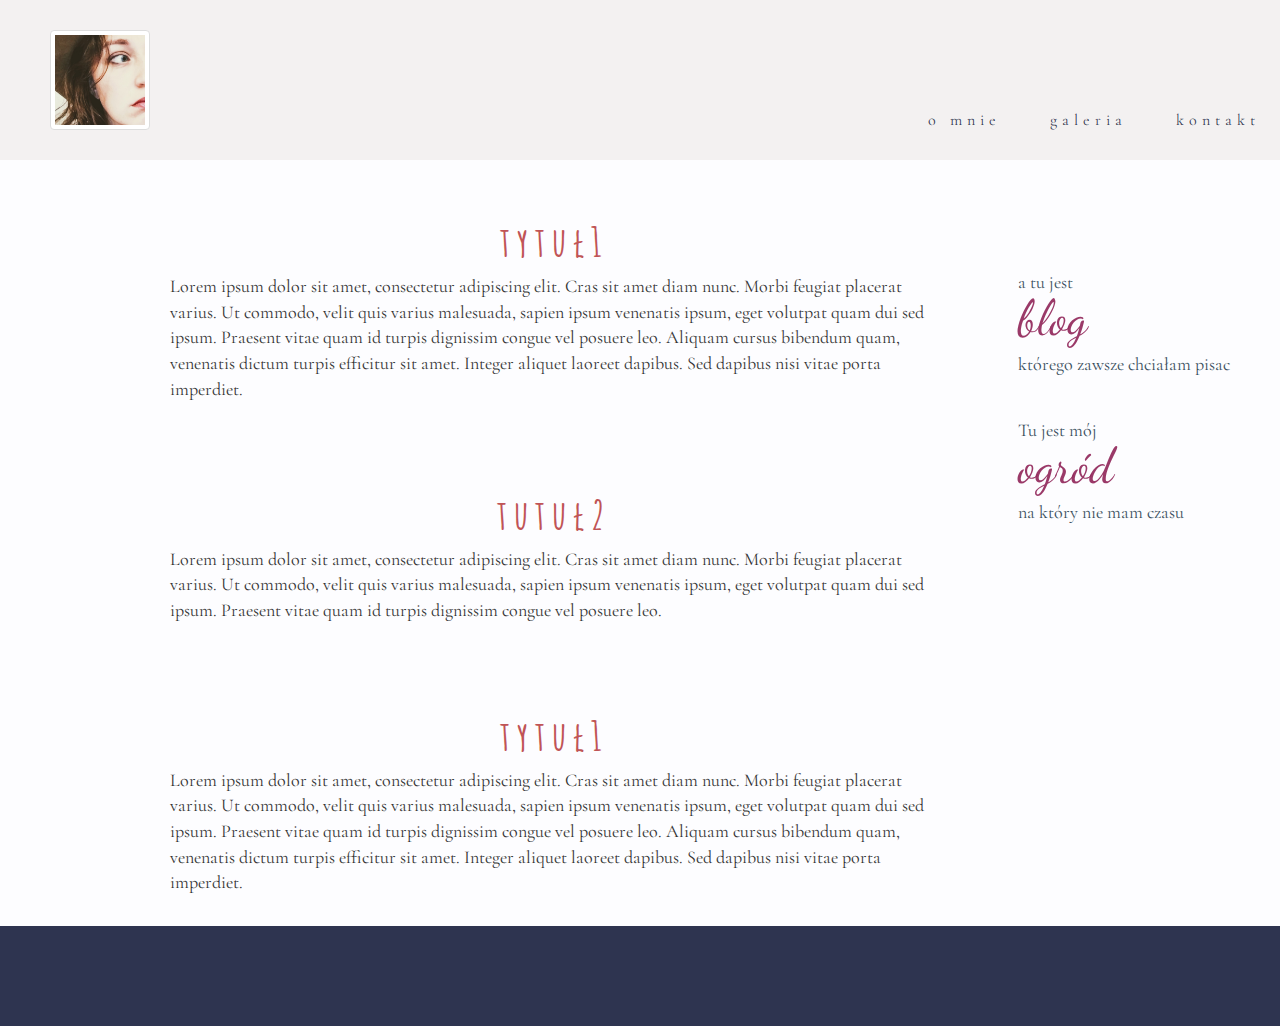
<file: index.html>
<!DOCTYPE html>
<html lang="pl">
<head>
    <meta charset="UTF-8">
    <title>Kamila Bartków</title>

    <link rel="stylesheet" href="https://maxcdn.bootstrapcdn.com/bootstrap/3.3.7/css/bootstrap.min.css">
    <link href="https://fonts.googleapis.com/css?family=Amatic+SC" rel="stylesheet">
    <link href="https://fonts.googleapis.com/css?family=Cormorant+Garamond" rel="stylesheet">
    <link href="https://fonts.googleapis.com/css?family=Cormorant+Garamond|Dancing+Script" rel="stylesheet">
    <link rel="stylesheet" href="css/style.css">
</head>
<body>
<header>
    <img src="images/profile picture-details.jpg" alt="my profile picture" class="img-thumbnail">
    <nav>
        <ul>
            <li>
                <a href="#">o mnie</a>
            </li>
            <li>
                <a href="#">galeria</a>
            </li>
            <li>
            <a href="#">kontakt</a>
            </li>
        </ul>
    </nav>
</header>
<div class="conteiner">
    <main>
        <article>
        <h1>tytuł1</h1>
        <p> Lorem ipsum dolor sit amet, consectetur adipiscing elit.
            Cras sit amet diam nunc. Morbi feugiat placerat varius.
            Ut commodo, velit quis varius malesuada, sapien ipsum venenatis ipsum,
            eget volutpat quam dui sed ipsum. Praesent vitae quam id turpis dignissim
            congue vel posuere leo. Aliquam cursus bibendum quam, venenatis dictum
            turpis efficitur sit amet. Integer aliquet laoreet dapibus.
            Sed dapibus nisi vitae porta imperdiet.
        </p>
        </article>

        <article>
            <h1>tutuł2</h1>
            <p>
                Lorem ipsum dolor sit amet, consectetur adipiscing elit.
                Cras sit amet diam nunc. Morbi feugiat placerat varius.
                Ut commodo, velit quis varius malesuada, sapien ipsum venenatis ipsum,
                eget volutpat quam dui sed ipsum. Praesent vitae quam id turpis dignissim
                congue vel posuere leo.
            </p>
        </article>
        <article>
            <h1>tytuł1</h1>
            <p> Lorem ipsum dolor sit amet, consectetur adipiscing elit.
                Cras sit amet diam nunc. Morbi feugiat placerat varius.
                Ut commodo, velit quis varius malesuada, sapien ipsum venenatis ipsum,
                eget volutpat quam dui sed ipsum. Praesent vitae quam id turpis dignissim
                congue vel posuere leo. Aliquam cursus bibendum quam, venenatis dictum
                turpis efficitur sit amet. Integer aliquet laoreet dapibus.
                Sed dapibus nisi vitae porta imperdiet.
            </p>
        </article>
    </main>
    <aside>
        <article>
            <p>Tu jest mój <br> <a href="#"> <span>ogród</span> </a> <br> na który nie mam czasu</p>
            <p>a tu jest <br> <a href="#"><span>blog</span></a> <br> którego zawsze chciałam pisac</p>
        </article>

    </aside>
</div>

<footer></footer>
</body>
</html>
</file>
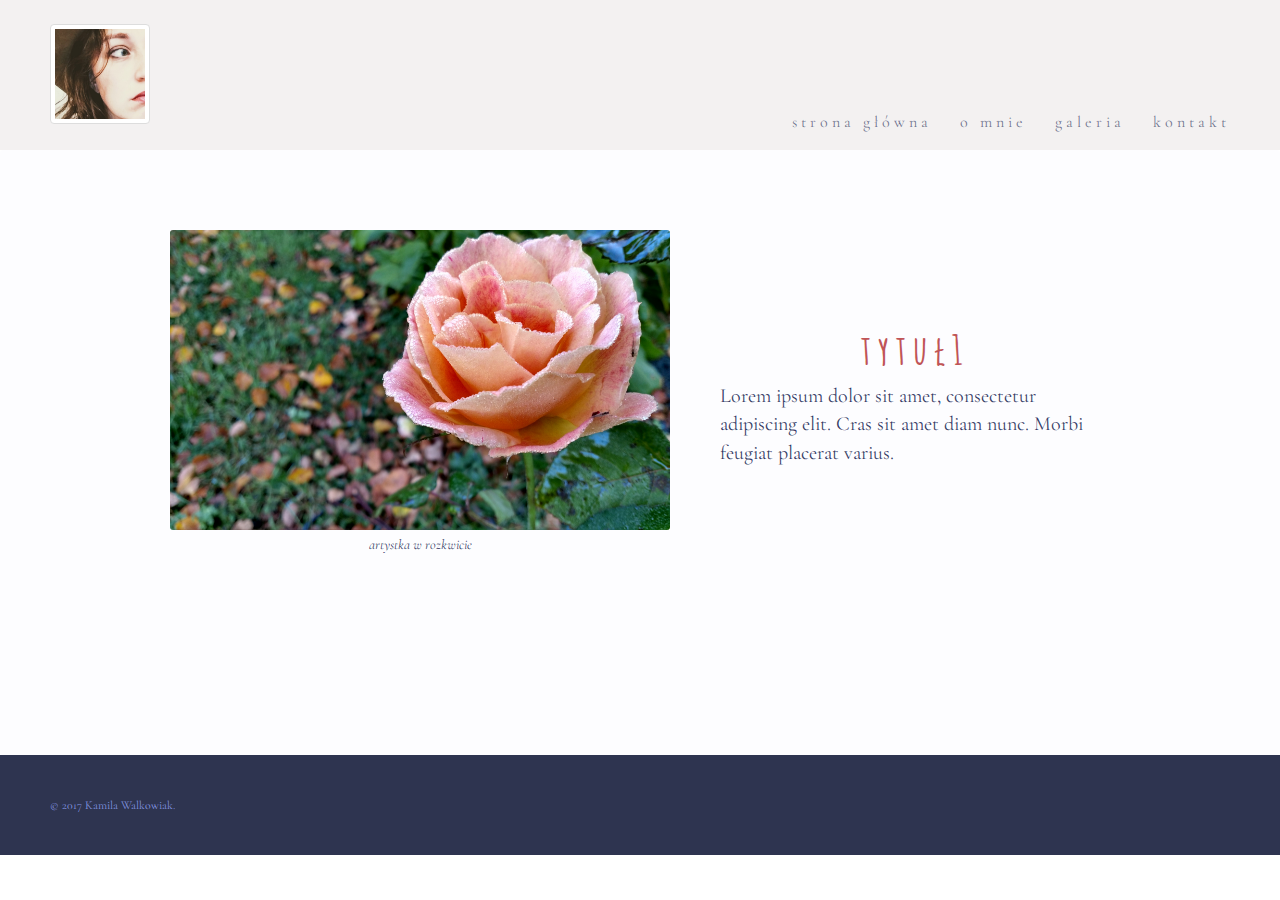
<file: about_me.html>
<!DOCTYPE html>
<html lang="pl">
<head>
    <meta charset="UTF-8">
    <title>Kamila Bartków</title>

    <link rel="stylesheet" href="https://maxcdn.bootstrapcdn.com/bootstrap/3.3.7/css/bootstrap.min.css">
    <link href="https://fonts.googleapis.com/css?family=Amatic+SC" rel="stylesheet">
    <link href="https://fonts.googleapis.com/css?family=Cormorant+Garamond" rel="stylesheet">
    <link href="https://fonts.googleapis.com/css?family=Cormorant+Garamond|Dancing+Script" rel="stylesheet">
    <link rel="stylesheet" href="css/style_about_me.css">
</head>
<body>
<header>
    <a href="index.html"><img src="images/profile picture-details.jpg" alt="my profile picture" class="img-thumbnail"></a>
    <nav>
        <ul>
            <li>
                <a href="index.html">strona główna</a>
            </li>
            <li>
                <a href="about_me.html">o mnie</a>
            </li>
            <li>
                <a href="gallery.html">galeria</a>
            </li>
            <li>
                <a href="contact.html">kontakt</a>
            </li>
        </ul>
    </nav>
</header>
    <main>
        <figure>
            <img src="images/rose.jpg" alt="zdjęcie przedstawiające różową różę na tle opadłych liści">
            <figcaption>artystka w rozkwicie</figcaption>
        </figure>
        <article>
            <h1>tytuł1</h1>
            <p> Lorem ipsum dolor sit amet, consectetur adipiscing elit.
                Cras sit amet diam nunc. Morbi feugiat placerat varius.
            </p>
        </article>
    </main>
<footer>
    <small>&copy 2017 Kamila Walkowiak.</small>
</footer>
</body>
</html>
</file>
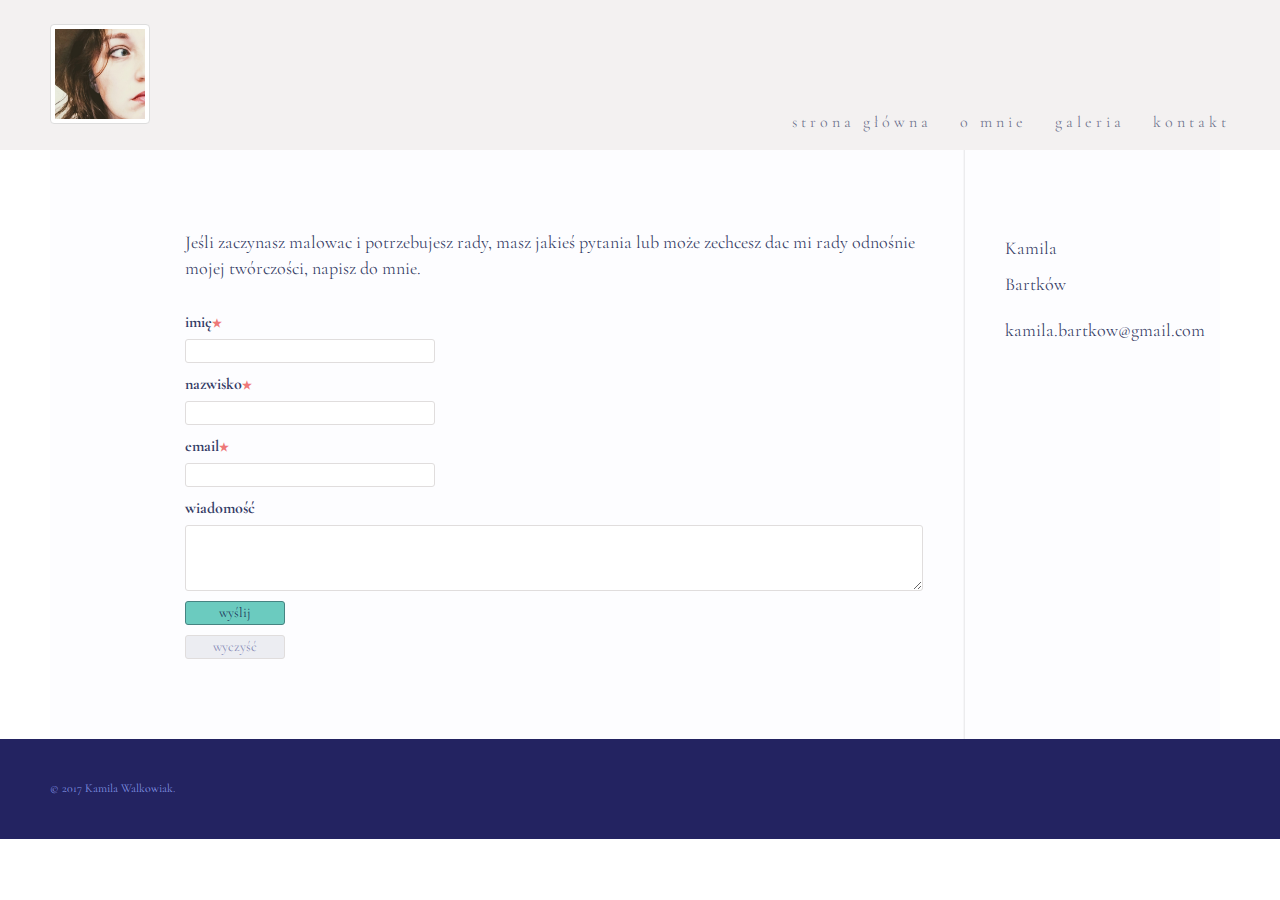
<file: contact.html>
<!DOCTYPE html>
<html lang="pl">
<head>
    <meta charset="UTF-8">
    <title>Kamila Bartków</title>

    <link rel="stylesheet" href="https://maxcdn.bootstrapcdn.com/bootstrap/3.3.7/css/bootstrap.min.css">
    <link href="https://fonts.googleapis.com/css?family=Amatic+SC" rel="stylesheet">
    <link href="https://fonts.googleapis.com/css?family=Cormorant+Garamond" rel="stylesheet">
    <link href="https://fonts.googleapis.com/css?family=Cormorant+Garamond|Dancing+Script" rel="stylesheet">
    <link rel="stylesheet" href="css/contact.css">
</head>

<body>
<header>
    <a href="index.html"><img src="images/profile picture-details.jpg" alt="my profile picture" class="img-thumbnail"></a>
    <nav>
        <ul>
            <li>
                <a href="index.html">strona główna</a>
            </li>
            <li>
                <a href="about_me.html">o mnie</a>
            </li>
            <li>
                <a href="gallery.html">galeria</a>
            </li>
            <li>
                <a href="contact.html">kontakt</a>
            </li>
        </ul>
    </nav>
</header>
<div class="container">
        <main>
            <article>
                <p>Jeśli zaczynasz malowac i potrzebujesz rady, masz jakieś pytania lub może zechcesz dac mi rady odnośnie mojej twórczości, napisz do mnie. </p>
                <form action=""method="">
                    <label for="imie">imię<span class="star">&#x2605;</span></label>
                    <input name="imie" type="text" id="imie" class="shorter_input" value="" required>
                    <label for="nazwisko">nazwisko<span class="star">&#x2605;</span></label>
                    <input name="nazwisko" type="text" id="nazwisko" class="shorter_input" value="">
                    <label for="email">email<span class="star">&#x2605;</span></label>
                    <input name="email" type="email" id="email" class="shorter_input" value="" required>
                    <label for="wiadomość">wiadomość</label>
                    <textarea name="wiadomość" id="wiadomość" placeholder="" rows="3" cols="20"></textarea>
                    <input type="submit" class="button" value="wyślij">
                    <input type="reset" class="button" value="wyczyść">
                </form>
            </article>
        </main>
    <aside>
        <article>
            <p>Kamila<br>Bartków</p>
            <p>kamila.bartkow@gmail.com</p>
        </article>
    </aside>
</div>
<footer>
    <small>&copy 2017 Kamila Walkowiak.</small>
</footer>
</body>
</html>
</file>
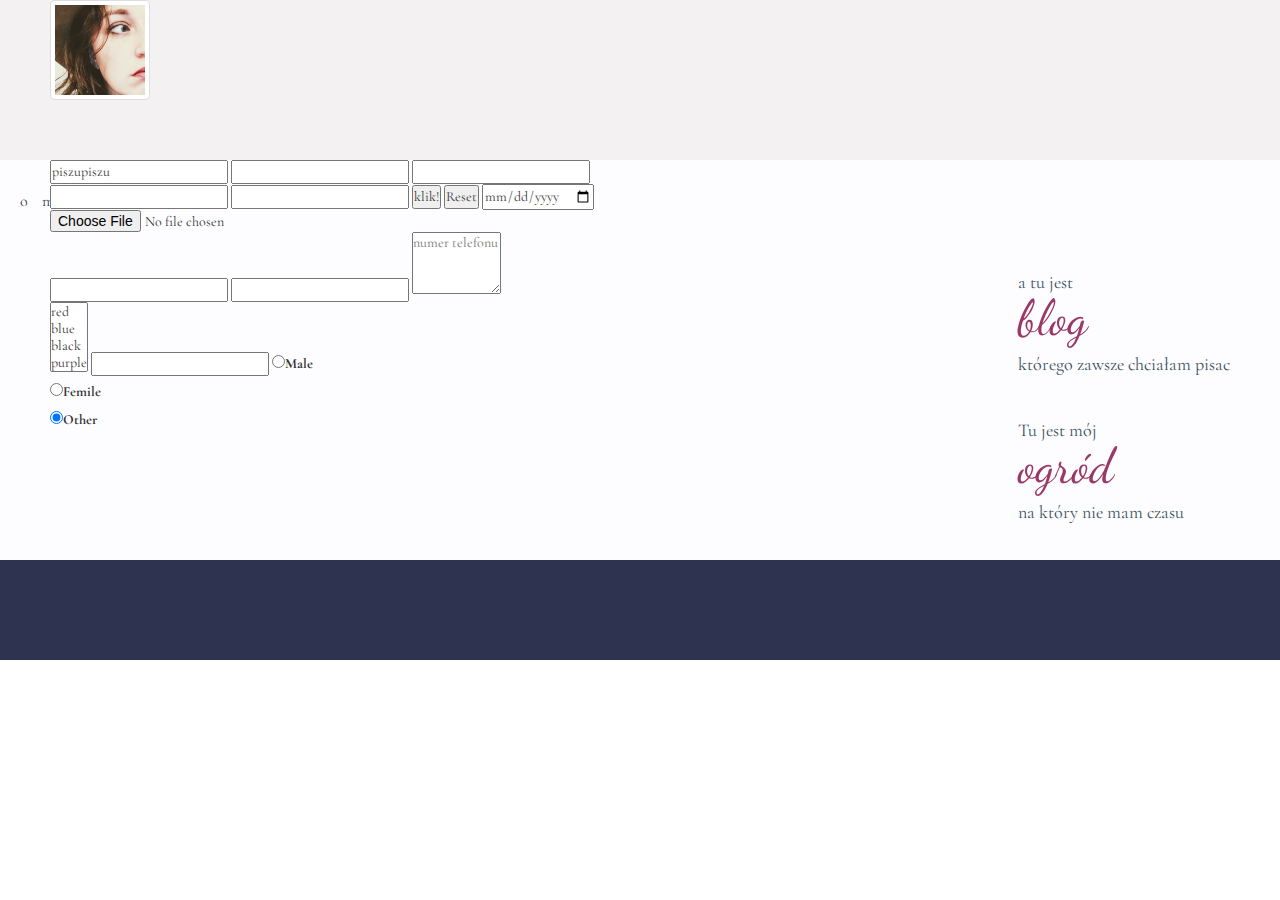
<file: kontakt.html>
<!DOCTYPE html>
<html lang="pl">
<head>
    <meta charset="UTF-8">
    <title>Kamila Bartków</title>
    <link rel="stylesheet" href="css/style.css">
    <link rel="stylesheet" href="https://maxcdn.bootstrapcdn.com/bootstrap/3.3.7/css/bootstrap.min.css">
    <link href="https://fonts.googleapis.com/css?family=Amatic+SC" rel="stylesheet">
    <link href="https://fonts.googleapis.com/css?family=Cormorant+Garamond" rel="stylesheet">
    <link href="https://fonts.googleapis.com/css?family=Cormorant+Garamond|Dancing+Script" rel="stylesheet">
</head>
<body>
<header>
    <img src="images/profile picture-details.jpg" alt="my profile picture" class="img-thumbnail">
    <nav>
        <ul>
            <li>
                <a href="#">o mnie</a>
            </li>
            <li>
                <a href="#">galeria</a>
            </li>
            <li>
            <a href="#">kontakt</a>
            </li>
        </ul>
    </nav>
</header>
<div class="conteiner">
    <main>
        <form action=""method="">
            <input name="" type="text" value="piszupiszu" required>
            <input name="" type="password">
            <input name="" type="email"><label></label><br>
            <input name="" type="text">
            <input name="" type="tel" required>
            <input name="" type="submit" value="klik!" required>
            <input name="" type="reset">
            <input name="" type="date">
            <input name="" type="file">
            <input name="" type="number">
            <input name="" type="wiek">
            <textarea name="takietam" type="tel" placeholder="numer telefonu" rows="3" cols="9"></textarea>
        </form>

        <select name="" required multiple>
            <option value="">red</option>
            <option value="">blue</option>
            <option value="">black</option>
            <option value="">purple</option>
            <option value="">green</option>
            <option value="">red</option>
            <option value="">blue</option>
            <option value="">black</option>
            <option value="">purple</option>
            <option value="">green</option>
        </select>

        <input list="kwiaty" name="kwiaty">
        <datalist id="kwiaty">
            <option value="maki">maki</option>
            <option value="orliki">orliki</option>
            <option vanamelue="piwonie">piwonie</option>
        </datalist>

        <input type="radio" name="gender" value="male" checked><label>Male</label><br>
        <input type="radio" name="gender" value="female" required checked><label>Femile</label><br>
        <input type="radio" name="gender" value="other" checked><label>Other</label<br> <!--zamiast br moge zrobic before-->

    </main>
    <aside>
        <article>
            <p>Tu jest mój <br> <a href="#"> <span>ogród</span> </a> <br> na który nie mam czasu</p>
            <p>a tu jest <br> <a href="#"><span>blog</span></a> <br> którego zawsze chciałam pisac</p>
        </article>

    </aside>
</div>

<footer></footer>
</body>
</html>
</file>
<file: css/style.css>
* {
    margin: 0;
    padding: 0;
    box-sizing: border-box;
    font-family: 'Cormorant Garamond', serif;
}

header {
    height: 160px;
    background-color: rgba(235, 232, 232, 0.59);
    display: flex;
    justify-content: space-between;
    align-items: center;
}

header nav ul li a:hover {
    color: red;
}

/*textarea::placeholder{
    padding-left: 30px;
}

textarea {
    padding-left: 10px;
}

input[type="radio"] {


}

input:required + label::after {
    content:"*";
    color:red;
}

main form input[type="email"]:invalid {
    content: "!!!";
    color: red;
}

input:valid + label::after {
    color: #0fff51;
}

select {
    width: 300px;
}

option {
    font-size: 20px;
    padding: 10px;
}


main article:first-child h1 {
    color: aqua;
}

h1::before {
    content: "+";
    color: darkgreen;
    margin-right: 1rem;
}

main article:nth-child(2) {
    color: #ff0725;
}

main article:last-child p{
    font-size: 40px;
    }*/

main article {
    padding: 50px 40px 20px 120px;
    font-size: 18px;

}

header img {
    width: 100px;
    height: 100px;
    margin-left: 50px;
    /*margin-left: 50px;
    float: left;
    margin-bottom: 30px;
    margin-top: 30px;*/
}

nav {
    /*height: 100px;
    float: right;
    margin-right: 50px;
    margin-bottom: 30px;
    margin-top: 30px;*/
    letter-spacing: 5px;
    font-family: 'Amatic SC', cursive;
    font-size: 16px;
}

ul {
    list-style-type: none;
    /*!*padding: 31px 0;*/
    padding: 80px 0 0;
}

li {
    padding: 10px 20px 0;
    display: inline-block;
    border-radius: 5px;
}

a {
    text-decoration: none;
}

nav a {
    color: rgba(17, 24, 56, 0.88);
}

.conteiner {
    /*margin: 0 50px;*/
    height: auto;
    padding: 0 50px;
    text-align: left;
    background-color: #FDFDFF;
    display: flex;
    align-items: stretch;
}

main {
    /*height: 100%;
    width: 75%;
    float: left;*/
    background-color: #FDFDFF;
    border-radius: 3px 0 0 3px;
    flex: 4;
    display: flex;
    flex-direction: column;
}

main h1 {
    text-align: center;
    font-family: 'Amatic SC', cursive;
    font-size: 40px;
    font-weight: 800;
    letter-spacing: 7px;
    margin: 0px;
    padding: 10px 0;
    color: #c05456;
}

}

aside {
    /*height: 100%;
    width: 25%;
    float: right*/;
    background-color: #FDFDFF;
    border-radius: 0 3px 3px 0;
    border-left: 2px rgba(0, 0, 0, 0.04) ridge;
    text-align: left;
    flex: 1;
    display: flex;
    flex-direction: column;
}

aside article {
    padding-left: 40px;
    padding-top: 104px;
    font-size: 18px;
    color: rgb(56, 78, 92);
    line-height: 2em;
    display: flex;
    flex-direction: column-reverse;
}

aside p {
    padding-bottom: 20px;
}



aside span {
    color: rgba(143, 36, 88, 0.9);
    font-size: 50px;
    font-family: 'Dancing Script', cursive;
    font-weight: lighter;

}


footer {
    height: 100px;
    background-color: rgba(17, 24, 56, 0.88);
    clear: both;
    justify-content: flex-end;
}
</file>
<file: css/style_about_me.css>
* {
    box-sizing: border-box;
    font-family: 'Cormorant Garamond', serif;
    color: rgba(15, 23, 75, 0.85);
}

header {
    height: 150px;
    background-color: rgba(235, 232, 232, 0.59);
    display: flex;
    justify-content: space-between;
    align-items: flex-end;
}

header img {
    width: 100px;
    height: 100px;
    margin-left: 50px;
    margin-bottom: 26px;
}

nav {
    letter-spacing: 4px;
    font-family: 'Amatic SC', cursive;
    font-size: 16px;
}

ul {
    list-style-type: none;
    margin-right: 50px;
    margin-bottom: 16px;
}

li {
    display: inline-block;
    padding-left: 20px;
}


a:link, a:visited, a:hover, a:active {
    text-decoration: none;
}

a:hover, a:active {
    color: rgba(33, 49, 160, 0.95);
}

nav a {
    color: rgba(15, 23, 75, 0.6);
}


main {
height: auto;
    /*padding: 80px 50px;*/
    padding-top: 80px;
    padding-right: 170px;
    padding-left: 170px;
    padding-bottom: 200px;
text-align: left;
background-color: #FDFDFF;
display: flex;
border-radius: 3px;
align-items: center;
justify-content: space-between;
}

main img {
    height: 300px;
    max-width: 500px;
    border-radius: 3px;
}

figcaption {
    font-style: italic;
    margin-top: 5px;
    text-align: center;
}

main h1 {
    text-align: center;
    font-family: 'Amatic SC', cursive;
    font-size: 40px;
    font-weight: 800;
    letter-spacing: 7px;
    /*padding: 10px 0;*/
    color: #c05456;
}

main article {
    width: 504px;
    font-size: 20px;
    margin-left: 50px;
}

footer {
    height: 100px;
    background-color: rgba(17, 24, 56, 0.88);
    display: flex;
    align-items: center;
}

small {
    color: rgba(150, 169, 255, 0.85);
    margin-left: 50px;
}
</file>
<file: css/contact.css>
* {
    box-sizing: border-box;
    font-family: 'Cormorant Garamond', serif;
    color: rgba(15, 23, 75, 0.85);
}

header {
    height: 150px;
    background-color: rgba(235, 232, 232, 0.59);
    display: flex;
    justify-content: space-between;
    align-items: flex-end;
}

header img {
    width: 100px;
    height: 100px;
    margin-left: 50px;
    margin-bottom: 26px;
}

nav {
    letter-spacing: 4px;
    font-family: 'Amatic SC', cursive;
    font-size: 16px;
}

ul {
    list-style-type: none;
    margin-right: 50px;
    margin-bottom: 16px;
}

li {
    display: inline-block;
    padding-left: 20px;
}


a:link, a:visited, a:hover, a:active {
    text-decoration: none;
}

a:hover, a:active {
    color: rgba(33, 49, 160, 0.95);
}

nav a {
    color: rgba(15, 23, 75, 0.6);
}

.container {
    height: auto;
    margin: 0 50px;
    text-align: left;
    background-color: #FDFDFF;
    display: flex;
    align-items: stretch;
}

main {
    background-color: #FDFDFF;
    border-radius: 3px 0 0 3px;
    flex: 4;
    display: flex;
    flex-direction: column;
}

main article {
    padding: 80px 40px 20px 120px;
    color: rgba(15, 23, 75, 0.85);
}

main p {
    color: rgba(15, 23, 75, 0.85);
    font-size: 18px;
}

form {
    display: flex;
    flex-direction: column;
    text-align: left;
    padding-bottom: 50px;
    padding-top: 20px;
}

textarea, input {
    margin-bottom: 10px;
    border-radius: 3px;
    border: 1px #e0dddd solid;
}

label {
    font-size: 16px;
}

label span {
    font-size: 0.7em;
    color: #ee7878;
}

.shorter_input {
    width: 250px;
}

input[type=submit] {
    background-color: #6bcbbf;
    border: 1px solid #468482;
}

input[type=reset] {
    background-color: rgba(15, 23, 75, 0.07);
    color: rgba(24, 38, 122, 0.52);
}

.button {
    width: 100px;
}

aside {
    background-color: #FDFDFF;
    border-radius: 0 3px 3px 0;
    border-left: 2px rgba(0, 0, 0, 0.04) ridge;
    text-align: left;
    flex: 1;
    display: flex;
    align-items: center;
}

aside article {
    padding-left: 40px;
    padding-bottom: 300px;
    font-size: 18px;
    line-height: 2em;
    display: flex;
    flex-direction: column;
    color: rgba(255, 14, 3, 0.84);
}

footer {
    height: 100px;
    background-color: rgba(5, 5, 75, 0.88);
    display: flex;
    align-items: center;
}

small {
    color: rgba(150, 169, 255, 0.85);
    margin-left: 50px;
}
</file>
